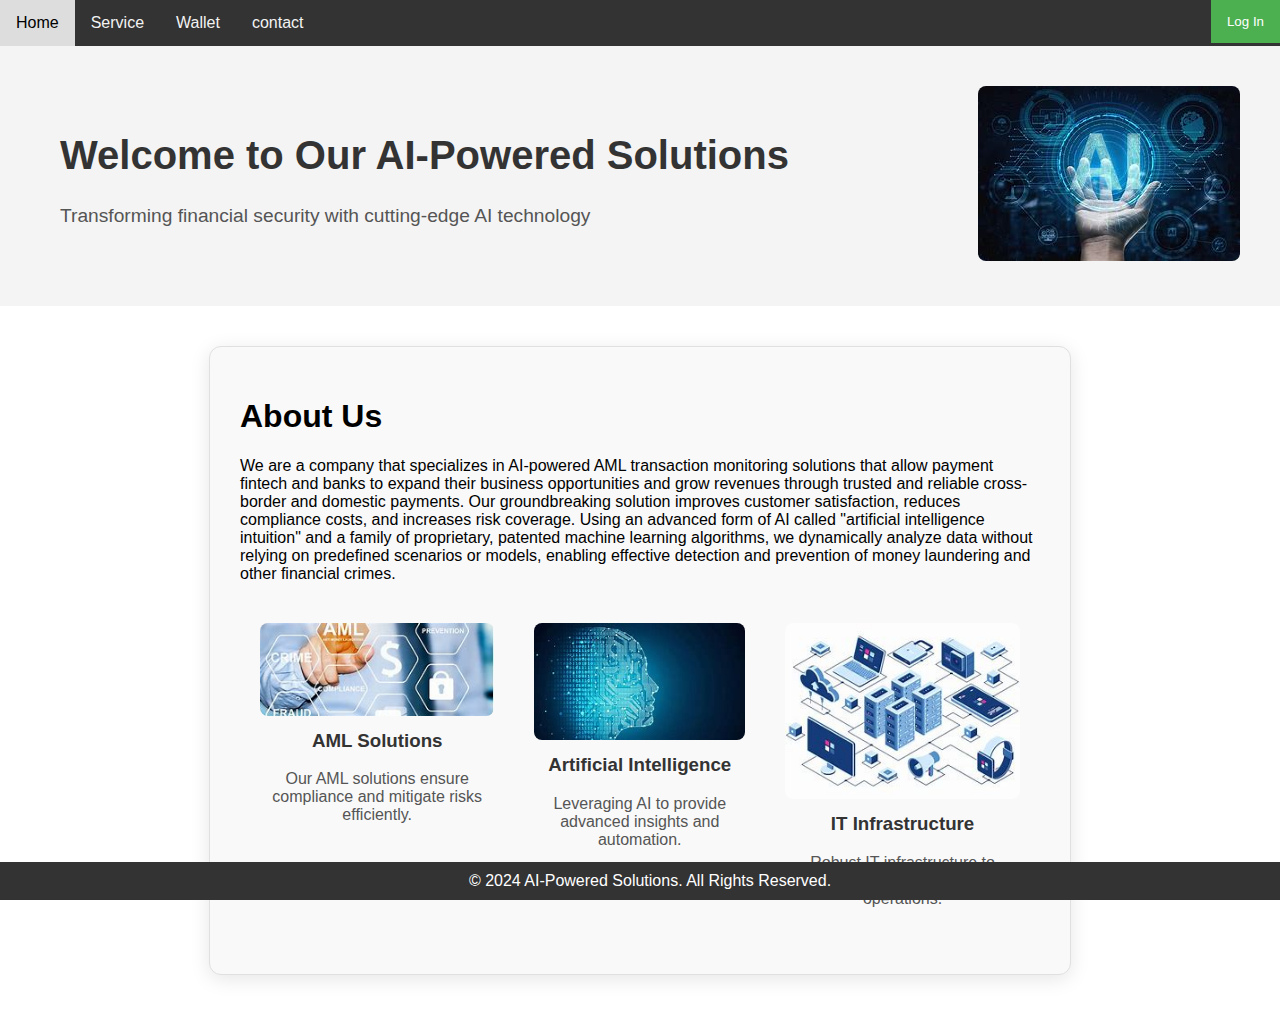
<file: index.html>
<!--I declare that this code was written by me
I will not copy or let others copy my code
i understand that copying of codes is under plagerism

Lucas Alcantra
23009402
E66N
4/8/2024 2:52 pm-->


<!DOCTYPE html>
<html lang="en">
<head>
    <meta charset="UTF-8">
    <meta name="viewport" content="width=device-width, initial-scale=1.0">
    <title>Home</title>
    <link rel="stylesheet" href="styles.css">
</head>
<body>
    <div class="navbar">
        <a href="index.html">Home</a>
        <a href="service.html">Service</a>
        <a href="wallet.html">Wallet</a>
        <a href="contact.html">contact</a>
        <button class="login-button" onclick="showLogin()">Log In</button>
    </div>
    <div class="hero">
        <div class="hero-text">
            <h1>Welcome to Our AI-Powered Solutions</h1>
            <p>Transforming financial security with cutting-edge AI technology</p>
        </div>
        <div class="hero-image">
            <img src="AI.jpg" alt="AI Technology">
        </div>
    </div>
    <div class="content">
        <h1>About Us</h1>
        <p>We are a company that specializes in AI-powered 
            AML transaction monitoring solutions that allow 
            payment fintech and banks to expand their business 
            opportunities and grow revenues through trusted and
            reliable cross-border and domestic payments. Our groundbreaking solution 
            improves customer satisfaction, reduces compliance 
            costs, and increases risk coverage. Using an advanced form of 
            AI called "artificial intelligence intuition" 
            and a family of proprietary, patented machine learning algorithms, we dynamically
            analyze data without relying on 
            predefined scenarios or models, enabling effective detection and prevention of money
            laundering and other financial crimes.</p>
        <div class="features">
            <div class="feature">
                <img src="OIP.jpg" alt="AML">
                <h3>AML Solutions</h3>
                <p>Our AML solutions ensure compliance and mitigate risks efficiently.</p>
            </div>
            <div class="feature">
                <img src="download.jpg" alt="AI">
                <h3>Artificial Intelligence</h3>
                <p>Leveraging AI to provide advanced insights and automation.</p>
            </div>
            <div class="feature">
                <img src="IT infurstructure.jpg" alt="IT">
                <h3>IT Infrastructure</h3>
                <p>Robust IT infrastructure to support scalable and secure operations.</p>
            </div>
        </div>
    </div>
    <div id="loginForm" class="login-form">
        <h2>Log In</h2>
        <label for="username">User name</label>
        <input type="text" id="username" name="username" required>
        <label for="password">Password</label>
        <input type="password" id="password" name="password" required>
        <button onclick="login()">Log In</button>
        <a href="#" onclick="showSignup()">Sign Up</a>
    </div>
    <div id="signupForm" class="signup-form">
        <h2>Sign Up</h2>
        <label for="newUsername">User name</label>
        <input type="text" id="newUsername" name="newUsername" required>
        <label for="newPassword">Password</label>
        <input type="password" id="newPassword" name="newPassword" required>
        <label for="phone">Phone number</label>
        <input type="text" id="phone" name="phone" required>
        <label for="email">Email</label>
        <input type="email" id="email" name="email" required>
        <button onclick="signup()">Sign Up</button>
        <a href="#" onclick="showLogin()">Log In</a>
    </div>
    <div class="footer">
        <p>&copy; 2024 AI-Powered Solutions. All Rights Reserved.</p>
    </div>
    <script src="scripts.js"></script>
</body>
</html>
</file>
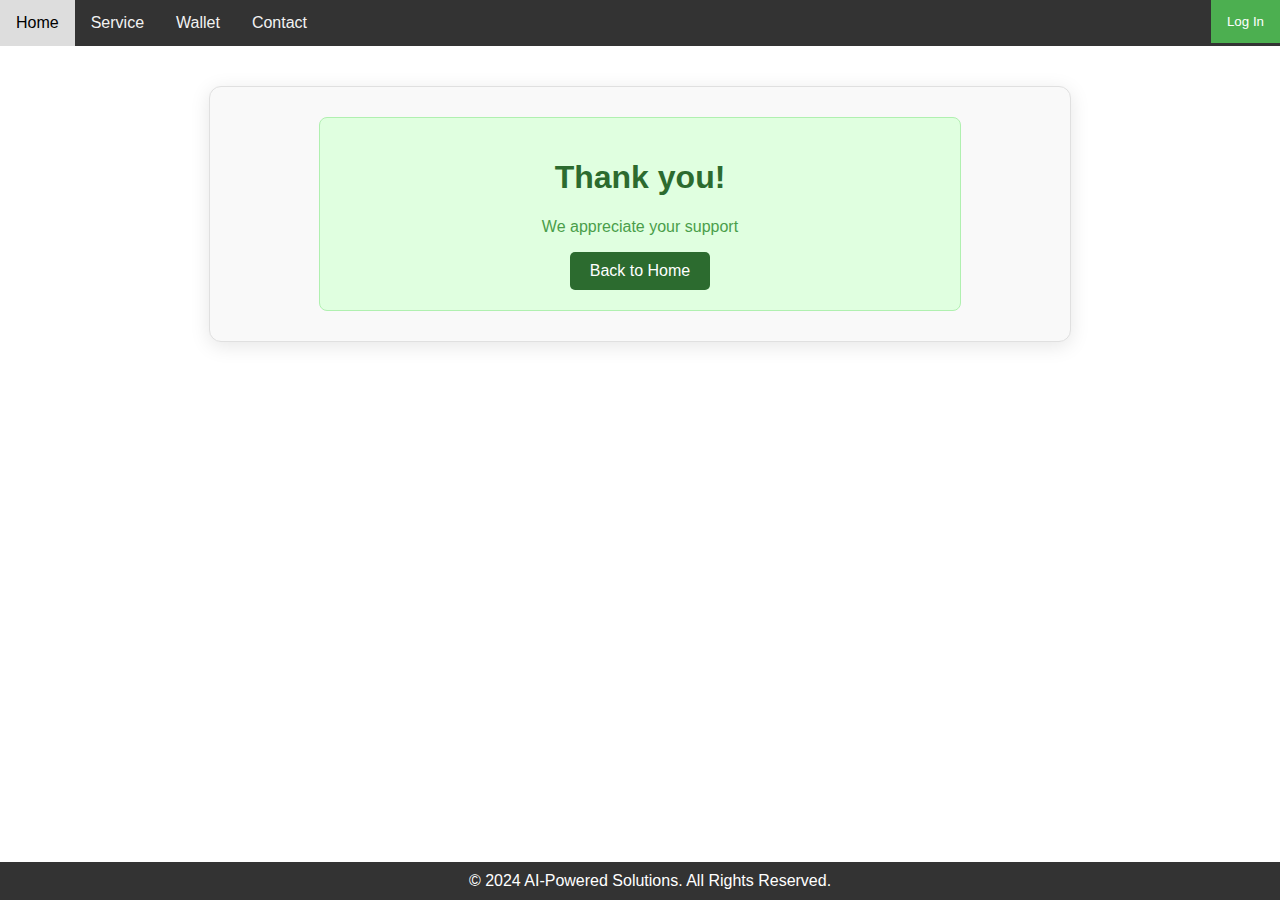
<file: confirmation.html>
<!--I declare that this code was written by me
I will not copy or let others copy my code
i understand that copying of codes is under plagerism

Lucas Alcantra
23009402
E66N
4/8/2024 2:52 pm-->


<!DOCTYPE html>
<html lang="en">
<head>
    <meta charset="UTF-8">
    <meta name="viewport" content="width=device-width, initial-scale=1.0">
    <title>Payment Confirmation</title>
    <link rel="stylesheet" href="styles.css">
    <style>
        .confirmation {
            background-color: #e0ffe0;
            border: 1px solid #b0f0b0;
            padding: 20px;
            border-radius: 8px;
            max-width: 600px;
            margin: auto;
            text-align: center;
        }
        .confirmation h1 {
            color: #2c6b2f;
        }
        .confirmation p {
            color: #4a9e4a;
        }
        .btn {
            display: inline-block;
            padding: 10px 20px;
            color: #fff;
            background-color: #2c6b2f;
            text-decoration: none;
            border-radius: 5px;
        }
        .btn:hover {
            background-color: #1e4f1e;
        }
    </style>
</head>
<body>
    <div class="navbar">
        <a href="index.html">Home</a>
        <a href="service.html">Service</a>
        <a href="wallet.html">Wallet</a>
        <a href="contact.html">Contact</a>

        <button class="login-button" onclick="showLogin()">Log In</button>
    </div>
    <div class="content">
        <div class="confirmation">
            <h1>Thank you!</h1>
            <p>We appreciate your support</p>
            <a href="index.html" class="btn">Back to Home</a>
        </div>
    </div>
    <div class="footer">
        <p>&copy; 2024 AI-Powered Solutions. All Rights Reserved.</p>
    </div>
    <script>
        document.addEventListener('DOMContentLoaded', () => {
            const payButton = document.getElementById('payButton');
            if (payButton) {
                payButton.addEventListener('click', () => {
                    console.log('Button clicked. Redirecting to confirmation.html...');
                    window.location.href = 'confirmation.html';
                });
            } else {
                console.error('Pay button not found.');
            }
        });
    </script>
</body>
</html>
</file>
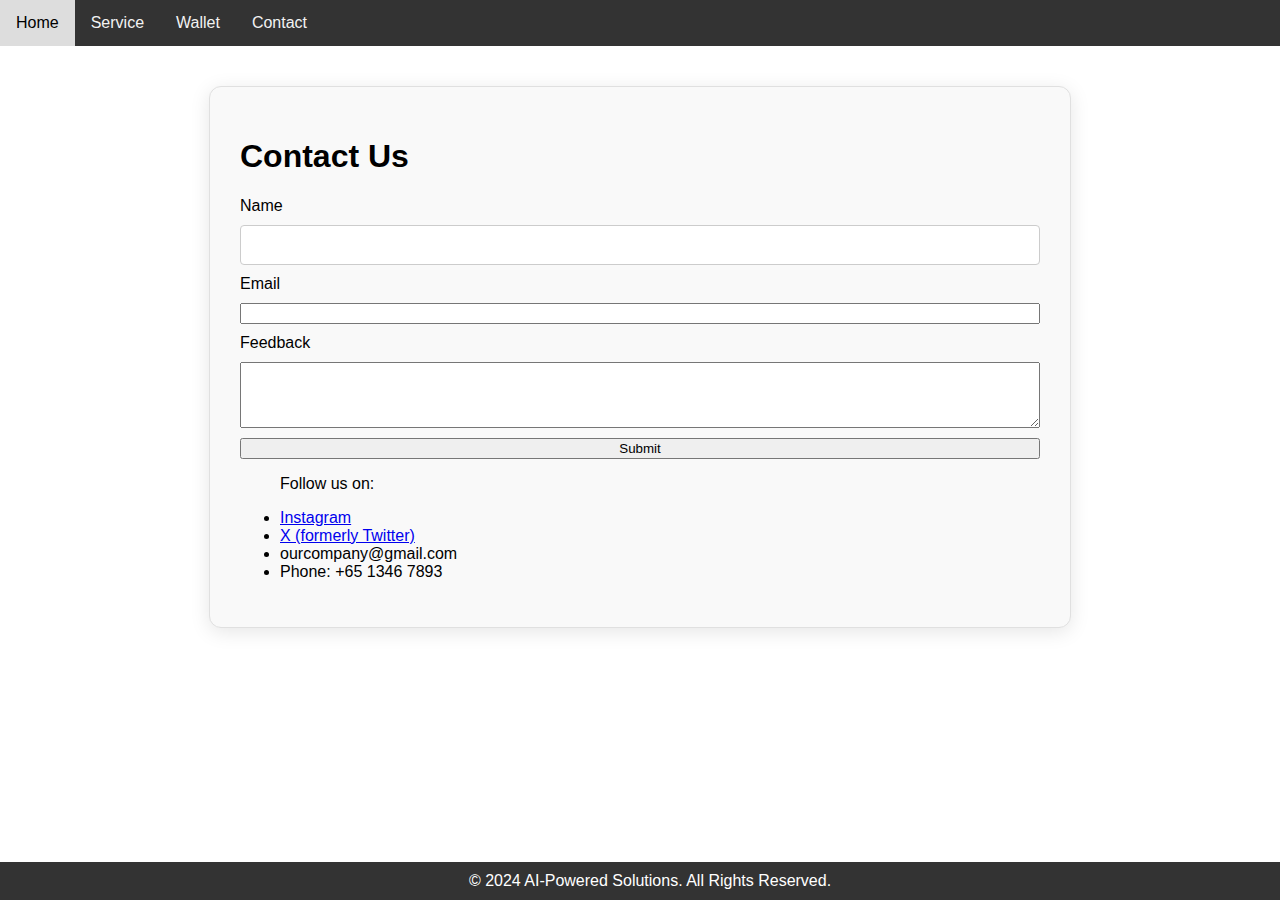
<file: contact.html>
<!--I declare that this code was written by me
I will not copy or let others copy my code
i understand that copying of codes is under plagerism

Lucas Alcantra
23009402
E66N
4/8/2024 2:52 pm-->


<!DOCTYPE html>
<html lang="en">
<head>
    <meta charset="UTF-8">
    <meta name="viewport" content="width=device-width, initial-scale=1.0">
    <title>Contact Us</title>
    <link rel="stylesheet" href="styles.css">
</head>
<body>
    <div class="navbar">
        <a href="index.html">Home</a>
        <a href="service.html">Service</a>
        <a href="wallet.html">Wallet</a>
        <a href="contact.html">Contact</a>
    </div>
    <div class="content">
        <h1>Contact Us</h1>
        <form id="feedbackForm" onsubmit="return handleSubmit(event)">
            <label for="name">Name</label>
            <input type="text" id="name" name="name" required>
            
            <label for="email">Email</label>
            <input type="email" id="email" name="email" required>
            
            <label for="feedback">Feedback</label>
            <textarea id="feedback" name="feedback" rows="4" required></textarea>
            
            <button type="submit">Submit</button>
        </form>
        <ul>
            <p>Follow us on:</p>
            <li><a href="https://instagram.com" target="_blank">Instagram</a></li>
            <li><a href="https://x.com" target="_blank">X (formerly Twitter)</a></li>
            <li><a >ourcompany@gmail.com</a></li>
            <li><a ></a>Phone: +65 1346 7893</a></li>
        </ul>
    </div>
    <div class="footer">
        <p>&copy; 2024 AI-Powered Solutions. All Rights Reserved.</p>
    </div>
    <script src="scripts.js"></script>
</body>
</html>
</file>
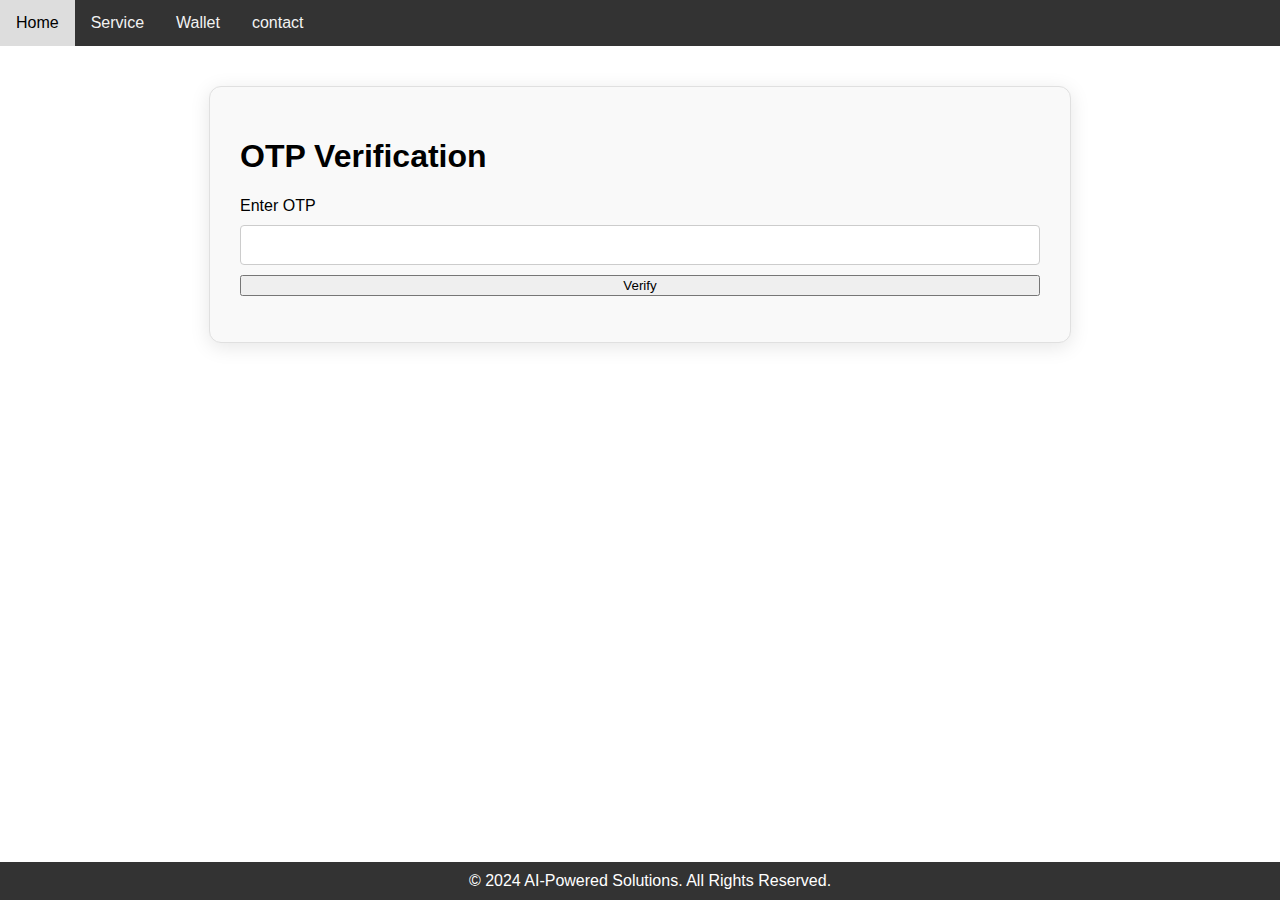
<file: otp.html>
<!--I declare that this code was written by me
I will not copy or let others copy my code
i understand that copying of codes is under plagerism

Lucas Alcantra
23009402
E66N
4/8/2024 2:52 pm-->


<!DOCTYPE html>
<html lang="en">
<head>
    <meta charset="UTF-8">
    <meta name="viewport" content="width=device-width, initial-scale=1.0">
    <title>OTP Verification</title>
    <link rel="stylesheet" href="styles.css">
</head>
<body>
    <div class="navbar">
        <a href="index.html">Home</a>
        <a href="service.html">Service</a>
        <a href="wallet.html">Wallet</a>
        <a href="contact.html">contact</a>

    </div>
    <div class="content">
        <h1>OTP Verification</h1>
        <form id="otpForm">
            <label for="otp">Enter OTP</label>
            <input type="text" id="otp" name="otp" required>
            <button type="submit">Verify</button>
        </form>
        <p id="otpMessage"></p>
    </div>
    <div class="footer">
        <p>&copy; 2024 AI-Powered Solutions. All Rights Reserved.</p>
    </div>
    <script src="scripts.js"></script>
</body>
</html>
</file>
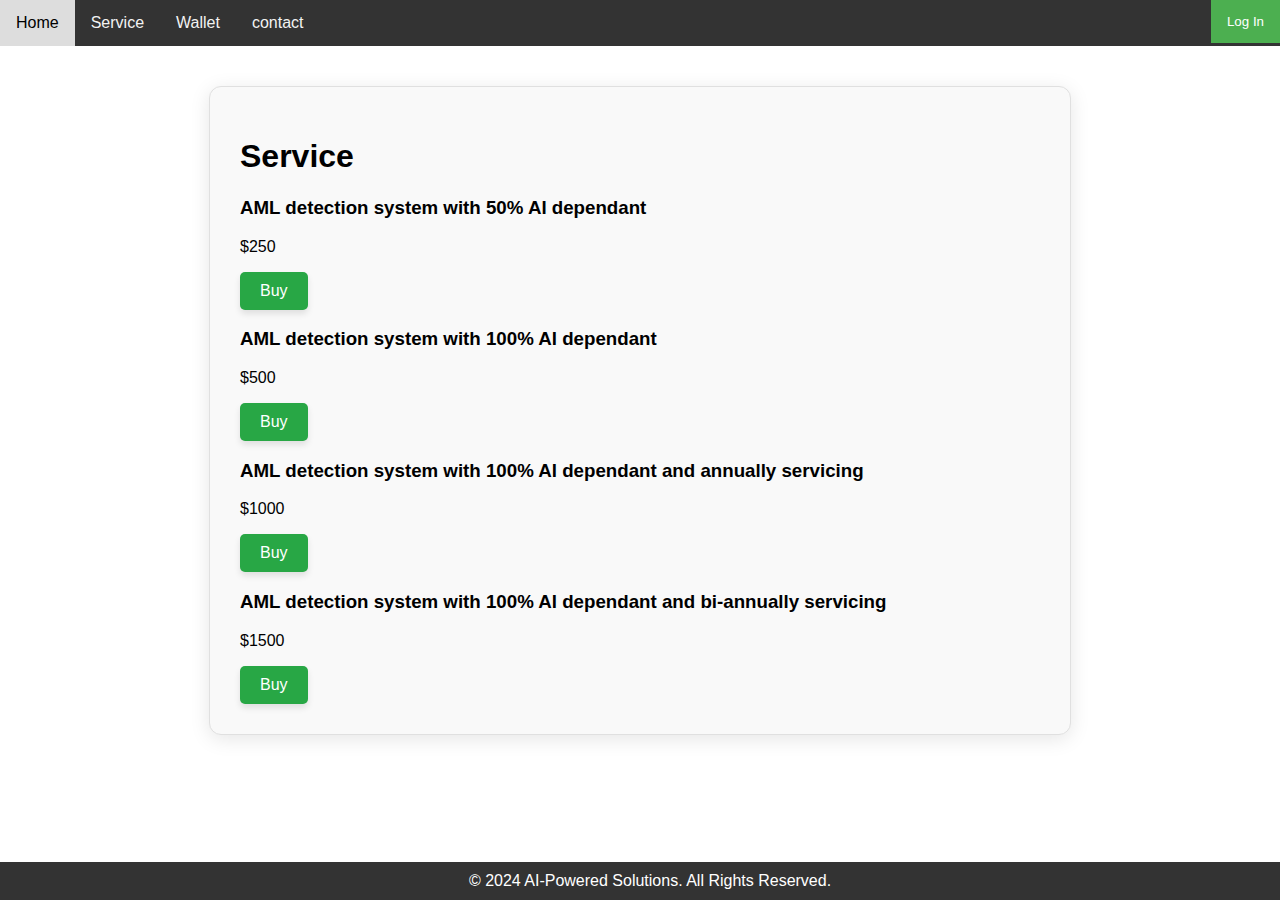
<file: service.html>
<!--I declare that this code was written by me
I will not copy or let others copy my code
i understand that copying of codes is under plagerism

Lucas Alcantra
23009402
E66N
4/8/2024 2:52 pm-->


<!DOCTYPE html>
<html lang="en">
<head>
    <meta charset="UTF-8">
    <meta name="viewport" content="width=device-width, initial-scale=1.0">
    <title>Service</title>
    <link rel="stylesheet" href="styles.css">
</head>
<body>
    <div class="navbar">
        <a href="index.html">Home</a>
        <a href="service.html">Service</a>
        <a href="wallet.html">Wallet</a>
        <a href="contact.html">contact</a>

        <button class="login-button" onclick="showLogin()">Log In</button>
    </div>
    <div class="content">
        <h1>Service</h1>
        <div class="service-grid">
            <div class="service-item">
                <h3>AML detection system with 50% AI dependant</h3>
                <p>$250</p>
                <button class="buy-button" onclick="buyService(250)">Buy</button>
            </div>
            <div class="service-item">
                <h3>AML detection system with 100% AI dependant</h3>
                <p>$500</p>
                <button class="buy-button" onclick="buyService(500)">Buy</button>
            </div>
            <div class="service-item">
                <h3>AML detection system with 100% AI dependant and annually servicing</h3>
                <p>$1000</p>
                <button class="buy-button" onclick="buyService(1000)">Buy</button>
            </div>
            <div class="service-item">
                <h3>AML detection system with 100% AI dependant and bi-annually servicing</h3>
                <p>$1500</p>
                <button class="buy-button" onclick="buyService(1500)">Buy</button>
            </div>
        </div>
    </div>
    <div id="loginForm" class="login-form">
        <h2>Log In</h2>
        <label for="username">User name</label>
        <input type="text" id="username" name="username" required>
        <label for="password">Password</label>
        <input type="password" id="password" name="password" required>
        <button onclick="login()">Log In</button>
        <a href="#" onclick="showSignup()">Sign Up</a>
    </div>
    <div id="signupForm" class="signup-form">
        <h2>Sign Up</h2>
        <label for="newUsername">User name</label>
        <input type="text" id="newUsername" name="newUsername" required>
        <label for="newPassword">Password</label>
        <input type="password" id="newPassword" name="newPassword" required>
        <label for="phone">Phone number</label>
        <input type="text" id="phone" name="phone" required>
        <label for="email">Email</label>
        <input type="email" id="email" name="email" required>
        <button onclick="signup()">Sign Up</button>
        <a href="#" onclick="showLogin()">Log In</a>
    </div>
    <div class="footer">
        <p>&copy; 2024 AI-Powered Solutions. All Rights Reserved.</p>
    </div>
    <script src="scripts.js"></script>
</body>
</html>
</file>
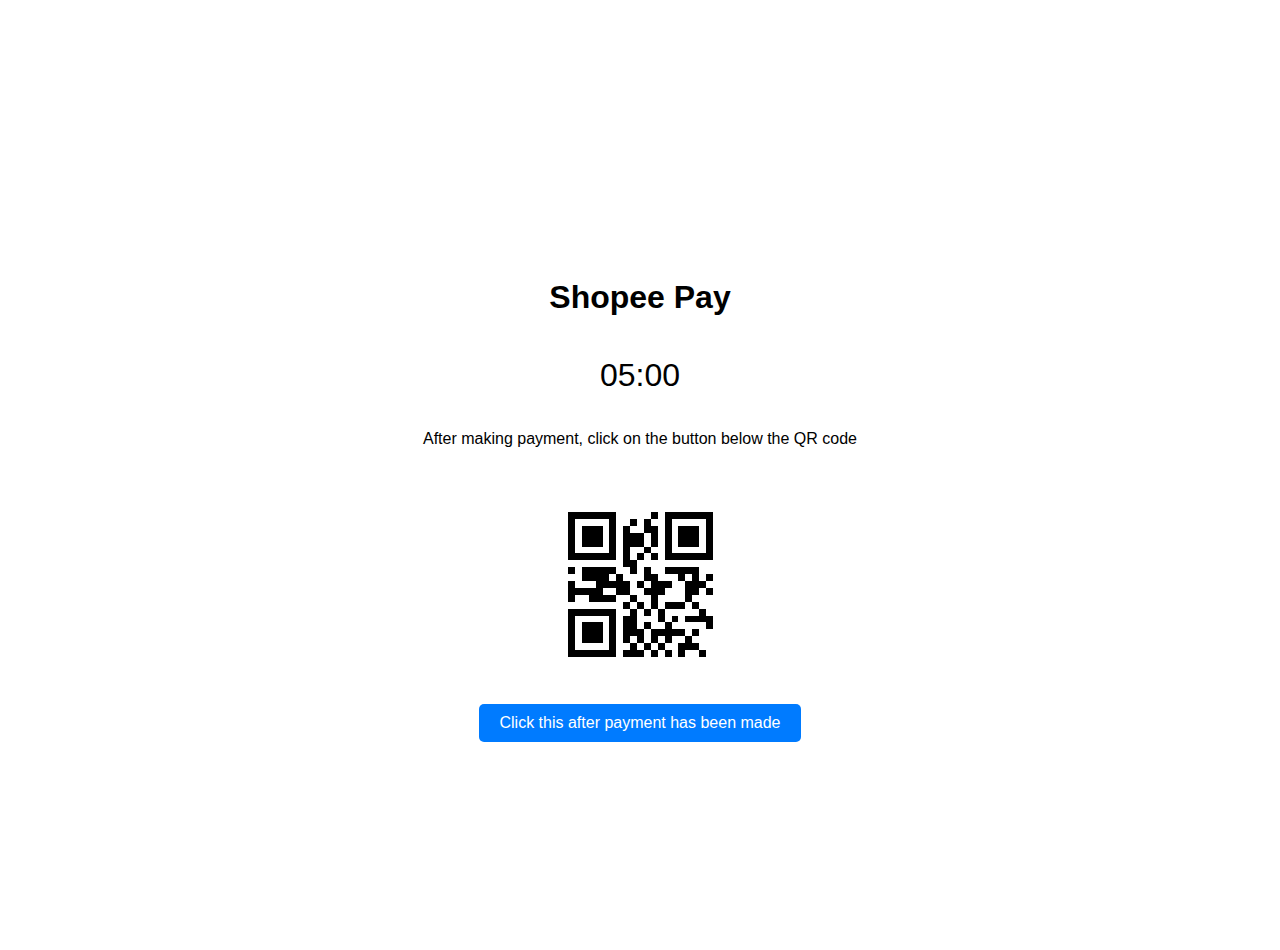
<file: shopee-pay.html>
<!--I declare that this code was written by me
I will not copy or let others copy my code
i understand that copying of codes is under plagerism

Lucas Alcantra
23009402
E66N
4/8/2024 2:52 pm-->


<!DOCTYPE html>
<html lang="en">
<head>
    <meta charset="UTF-8">
    <meta name="viewport" content="width=device-width, initial-scale=1.0">
    <title>Shopee Pay</title>
    <link rel="stylesheet" href="styles.css">
    <style>
        .centered {
            display: flex;
            flex-direction: column;
            align-items: center;
            justify-content: center;
            height: 100vh;
        }
        .timer {
            font-size: 2rem;
            margin: 20px;
        }
        .button {
            background-color: #007bff;
            color: #fff;
            border: none;
            padding: 10px 20px;
            border-radius: 5px;
            cursor: pointer;
        }
        .button:hover {
            background-color: #0056b3;
        }
        .qr-code img {
            width: 200px; /* Adjust size as needed */
            height: auto;
        }
    </style>
</head>
<body>
    <div class="centered">
        <h1>Shopee Pay</h1>
        <div id="timer" class="timer">05:00</div>
        <p>After making payment, click on the button below the QR code</p>
        <div class="qr-code">
            <img src="qr-code.webp" alt="QR Code">
        </div>
        <button class="button" id="confirmPaymentButton">Click this after payment has been made</button>
    </div>
    <script>
        function startTimer(duration, display) {
            let timer = duration, minutes, seconds;
            setInterval(function () {
                minutes = parseInt(timer / 60, 10);
                seconds = parseInt(timer % 60, 10);

                minutes = minutes < 10 ? "0" + minutes : minutes;
                seconds = seconds < 10 ? "0" + seconds : seconds;

                display.textContent = minutes + ":" + seconds;

                if (--timer < 0) {
                    timer = duration;
                }
            }, 1000);
        }

        document.addEventListener('DOMContentLoaded', function () {
            const fiveMinutes = 60 * 5,
                display = document.querySelector('#timer');
            startTimer(fiveMinutes, display);

            const confirmPaymentButton = document.getElementById('confirmPaymentButton');
            if (confirmPaymentButton) {
                confirmPaymentButton.addEventListener('click', () => {
                    window.location.href = 'confirmation.html';
                });
            } else {
                console.error('Confirm Payment button not found.');
            }
        });
    </script>
</body>
</html>
</file>
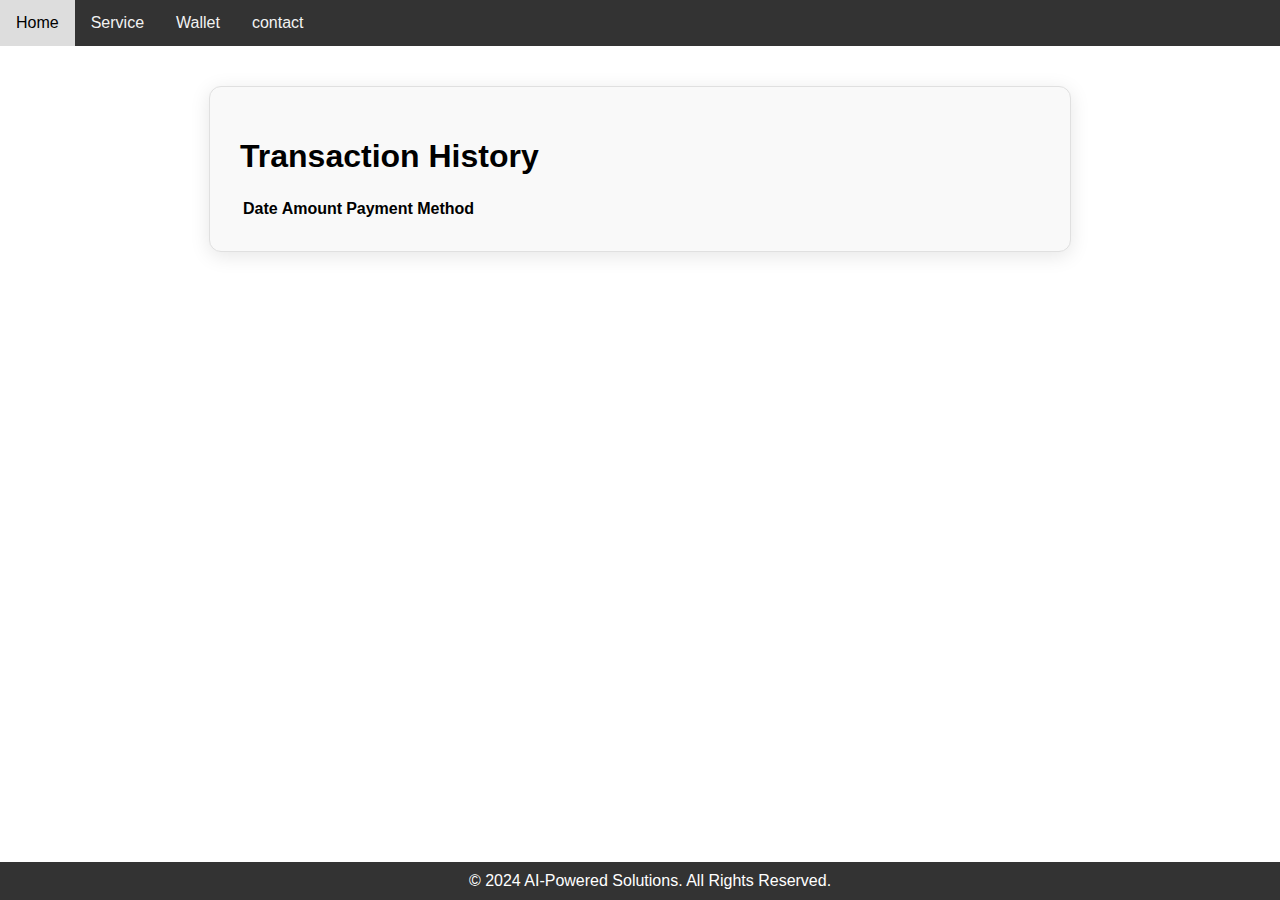
<file: transaction-history.html>
<!--I declare that this code was written by me
I will not copy or let others copy my code
i understand that copying of codes is under plagerism

Lucas Alcantra
23009402
E66N
4/8/2024 2:52 pm-->


<!DOCTYPE html>  
<html lang="en">  
<head>  
    <meta charset="UTF-8">  
    <meta name="viewport" content="width=device-width, initial-scale=1.0">  
    <title>Transaction History</title>  
    <link rel="stylesheet" href="styles.css">  
</head>  
<body>  
    <div class="navbar">  
        <a href="index.html">Home</a>  
        <a href="service.html">Service</a>  
        <a href="wallet.html">Wallet</a>  
        <a href="contact.html">contact</a>
        <!--<button class="login-button" onclick="showLogin()">Log In</button>-->
    </div>  
    <div class="content">  
        <h1>Transaction History</h1>  

        <table>  
            <thead>  
                <tr>  
                    <th>Date</th>  
                    <th>Amount</th>  
                    <th>Payment Method</th>  
                </tr>  
            </thead>  
            <tbody id="transactionTable">  
                <!-- Transactions will be populated here by JavaScript -->  
            </tbody>  
        </table>  
    </div>
    <div class="footer">
        <p>&copy; 2024 AI-Powered Solutions. All Rights Reserved.</p>
    </div>  
    <script>  
        const transactionTable = document.getElementById('transactionTable');  

        // Load existing transactions from localStorage  
        function loadTransactions() {  
            const transactionHistory = JSON.parse(localStorage.getItem('transactionHistory')) || [];  
            transactionTable.innerHTML = ''; // Clear current table contents  

            transactionHistory.forEach(transaction => {  
                const row = transactionTable.insertRow();  
                row.insertCell(0).innerText = transaction.date;  
                row.insertCell(1).innerText = transaction.amount;  
                row.insertCell(2).innerText = transaction.method;  
            });  
        }  

        // Initial load of transactions  
        loadTransactions();  
    </script> 
</body>  
</html>
</file>
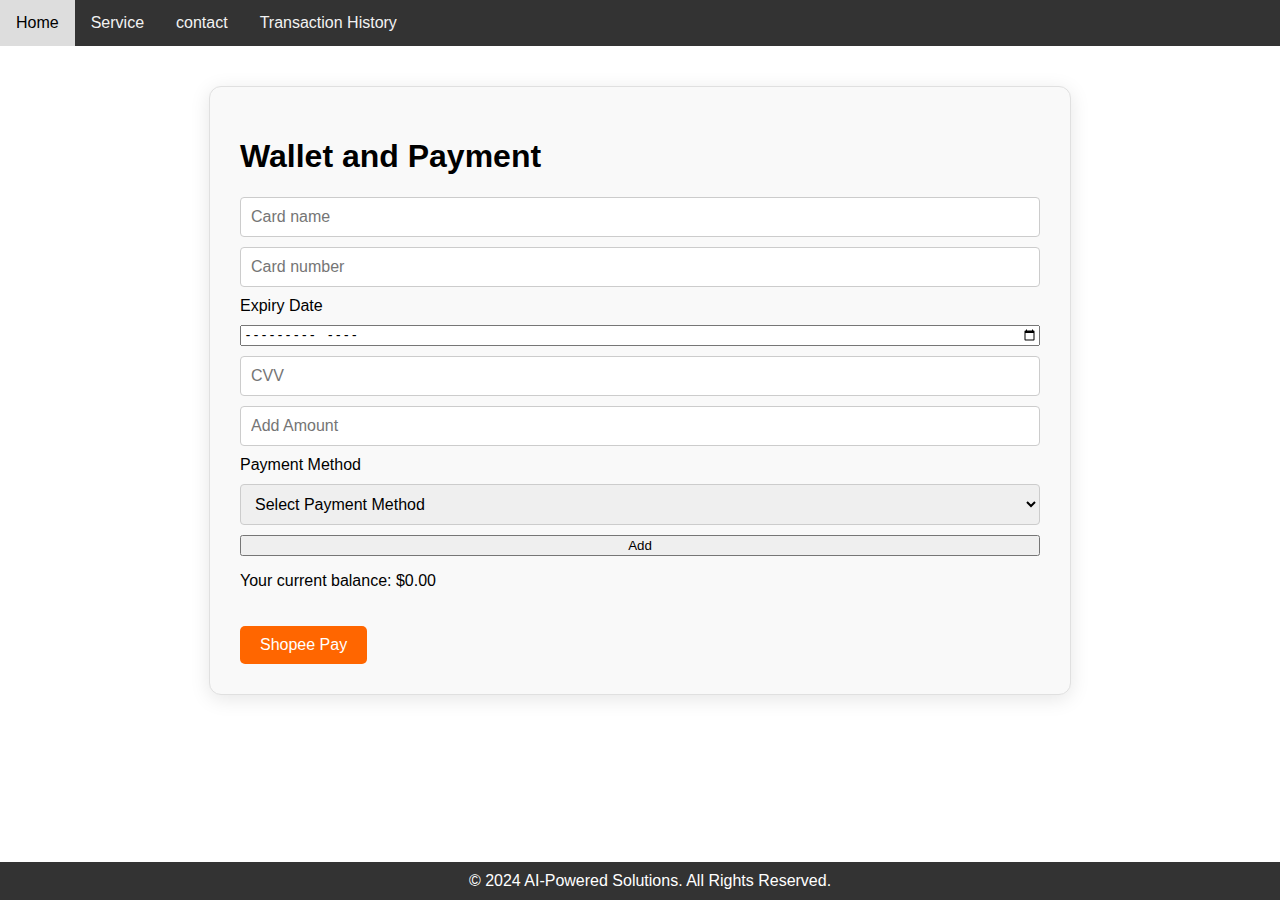
<file: wallet.html>
<!--I declare that this code was written by me
I will not copy or let others copy my code
i understand that copying of codes is under plagerism

Lucas Alcantra
23009402
E66N
4/8/2024 2:52 pm-->


<!DOCTYPE html>
<html lang="en">
<head>
    <meta charset="UTF-8">
    <meta name="viewport" content="width=device-width, initial-scale=1.0">
    <title>Wallet</title>
    <link rel="stylesheet" href="styles.css">
</head>
<body>
    <div class="navbar">
        <a href="index.html">Home</a>
        <a href="service.html">Service</a>
        <a href="contact.html">contact</a>
        <a href="transaction-history.html">Transaction History</a>
    </div>
    <div class="content">
        <h1>Wallet and Payment</h1>
        <form id="addTransactionForm">
            <input type="text" id="cardName" name="cardName" placeholder="Card name" class="form-control" required>
            
            <input type="text" id="cardNumber" name="cardNumber" placeholder="Card number" class="form-control" required>
            
            <label for="expiryDate">Expiry Date</label>
            <input type="month" id="expiryDate" name="expiryDate" placeholder="Expiry Date" required>
            
            <input type="text" id="cvv" name="cvv" placeholder="CVV" class="form-control" required>

            <input type="number" id="amount" name="amount" placeholder="Add Amount" required>
            
            <label for="paymentMethod">Payment Method</label>
            <select id="paymentMethod" name="paymentMethod" required>
                <option value="" disabled selected>Select Payment Method</option>
                <option value="creditCard">Credit Card</option>
                <option value="masterCard">MasterCard</option>
            </select>
            
            <button type="submit">Add</button>
        </form>
        <p class="balance">Your current balance: $<span id="walletBalance">0.00</span></p>
        <button id="shopeePayButton">Shopee Pay</button>
    </div>

    <div class="footer">
        <p>&copy; 2024 AI-Powered Solutions. All Rights Reserved.</p>
    </div>
    <script src="scripts.js"></script>
</body>
</html>
</file>
<file: styles.css>
/*I declare that this code was written by me
I will not copy or let others copy my code
i understand that copying of codes is under plagerism

Lucas Alcantra
23009402
E66N
4/8/2024 2:52 pm*/


body {
    font-family: Arial, sans-serif;
    margin: 0;
    padding: 0;
}

.navbar {
    background-color: #333;
    overflow: hidden;
}

.navbar a {
    float: left;
    display: block;
    color: #f2f2f2;
    text-align: center;
    padding: 14px 16px;
    text-decoration: none;
}

.navbar a:hover {
    background-color: #ddd;
    color: black;
}

.navbar .login-button {
    float: right;
    background-color: #4CAF50;
    color: white;
    border: none;
    cursor: pointer;
    padding: 14px 16px;
}

.navbar .login-button:hover {
    background-color: #45a049;
}

.hero {
    display: flex;
    justify-content: space-between;
    align-items: center;
    background-color: #f4f4f4;
    padding: 40px;
}

.hero-text {
    flex: 1;
    padding: 20px;
}

.hero-text h1 {
    color: #333;
    font-size: 2.5em;
}

.hero-text p {
    color: #555;
    font-size: 1.2em;
}

.hero-image img {
    max-width: 100%;
    height: auto;
    border-radius: 8px;
}


.content {
    padding: 30px; /* Increase padding for better spacing */
    max-width: 800px; /* Slightly wider content area */
    margin: 40px auto; /* Center and add space from the top */
    background-color: #f9f9f9; /* Light grey background for contrast */
    box-shadow: 0 4px 20px rgba(0, 0, 0, 0.1); /* Softer, larger shadow */
    border-radius: 12px; /* More rounded corners */
    border: 1px solid #e0e0e0; /* Subtle border for definition */
    transition: box-shadow 0.3s ease; /* Smooth transition for shadow on hover */
}

.content:hover {
    box-shadow: 0 6px 25px rgba(0, 0, 0, 0.15); /* Enhanced shadow on hover */
}


.features {
    display: flex;
    justify-content: space-around;
    margin-top: 20px;
}

.feature {
    text-align: center;
    padding: 20px;
}

.feature img {
    max-width: 100%;
    height: auto;
    border-radius: 8px;
}

.feature h3 {
    margin-top: 10px;
    color: #333;
}

.feature p {
    color: #555;
}

.login-form, .signup-form {
    display: none;
    padding: 20px;
    border: 1px solid #ddd;
    border-radius: 5px;
    margin: 20px;
    background-color: #f9f9f9;
    position: fixed;
    top: 50%;
    left: 50%;
    transform: translate(-50%, -50%);
    width: 300px;
    box-shadow: 0 0 10px rgba(0, 0, 0, 0.1);
}

.login-form h2, .signup-form h2 {
    margin-top: 0;
    color: #333;
}

.login-form label, .signup-form label {
    display: block;
    margin-top: 10px;
}

.login-form input, .signup-form input {
    width: 100%;
    padding: 8px;
    margin-top: 5px;
    box-sizing: border-box;
    border: 1px solid #ccc;
    border-radius: 4px;
}

.footer {
    text-align: center;
    padding: 10px;
    background-color: #333;
    color: white;
    position: fixed;
    width: 100%;
    bottom: 0;
}

.footer p {
    margin: 0;
}

input[type="number"], input[type="text"], select {
    padding: 10px;
    border: 1px solid #ccc;
    border-radius: 4px;
    font-size: 16px;
}
    form {
        display: flex;
        flex-direction: column;
        gap: 10px;
    }

    #shopeePayButton {
        background-color: #ff6600;
        color: white;
        border: none;
        padding: 10px 20px;
        font-size: 16px;
        cursor: pointer;
        border-radius: 5px;
        margin-top: 20px;
    }
    
    #shopeePayButton:hover {
        background-color: #e65c00;
    }
    
    .centered {
        text-align: center;
        margin-top: 50px;
    }
    
    .timer {
        font-size: 24px;
        margin-bottom: 20px;
    }
    
    .button {
        background-color: #007bff;
        color: white;
        border: none;
        padding: 10px 20px;
        font-size: 16px;
        cursor: pointer;
        border-radius: 5px;
    }
    
    .button:hover {
        background-color: #0056b3;
    }
    
    .qr-code {
        margin: 20px auto;
        width: 200px; /* Adjust the width to control the size of the QR code */
        height: 200px; /* Maintain aspect ratio by adjusting the height */
        object-fit: contain;
    }

    .buy-button {
        background-color: #28a745; /* Green background */
        color: white; /* White text */
        border: none;
        padding: 10px 20px;
        font-size: 16px;
        cursor: pointer;
        border-radius: 5px;
        transition: background-color 0.3s ease;
        box-shadow: 0 4px 6px rgba(0, 0, 0, 0.1); /* Subtle shadow for depth */
    }
    
    .buy-button:hover {
        background-color: #218838; /* Darker green on hover */
    }
    
    .buy-button:active {
        background-color: #1e7e34; /* Even darker green on click */
        box-shadow: 0 2px 3px rgba(0, 0, 0, 0.2); /* Reduce shadow when pressed */
    }
</file>
